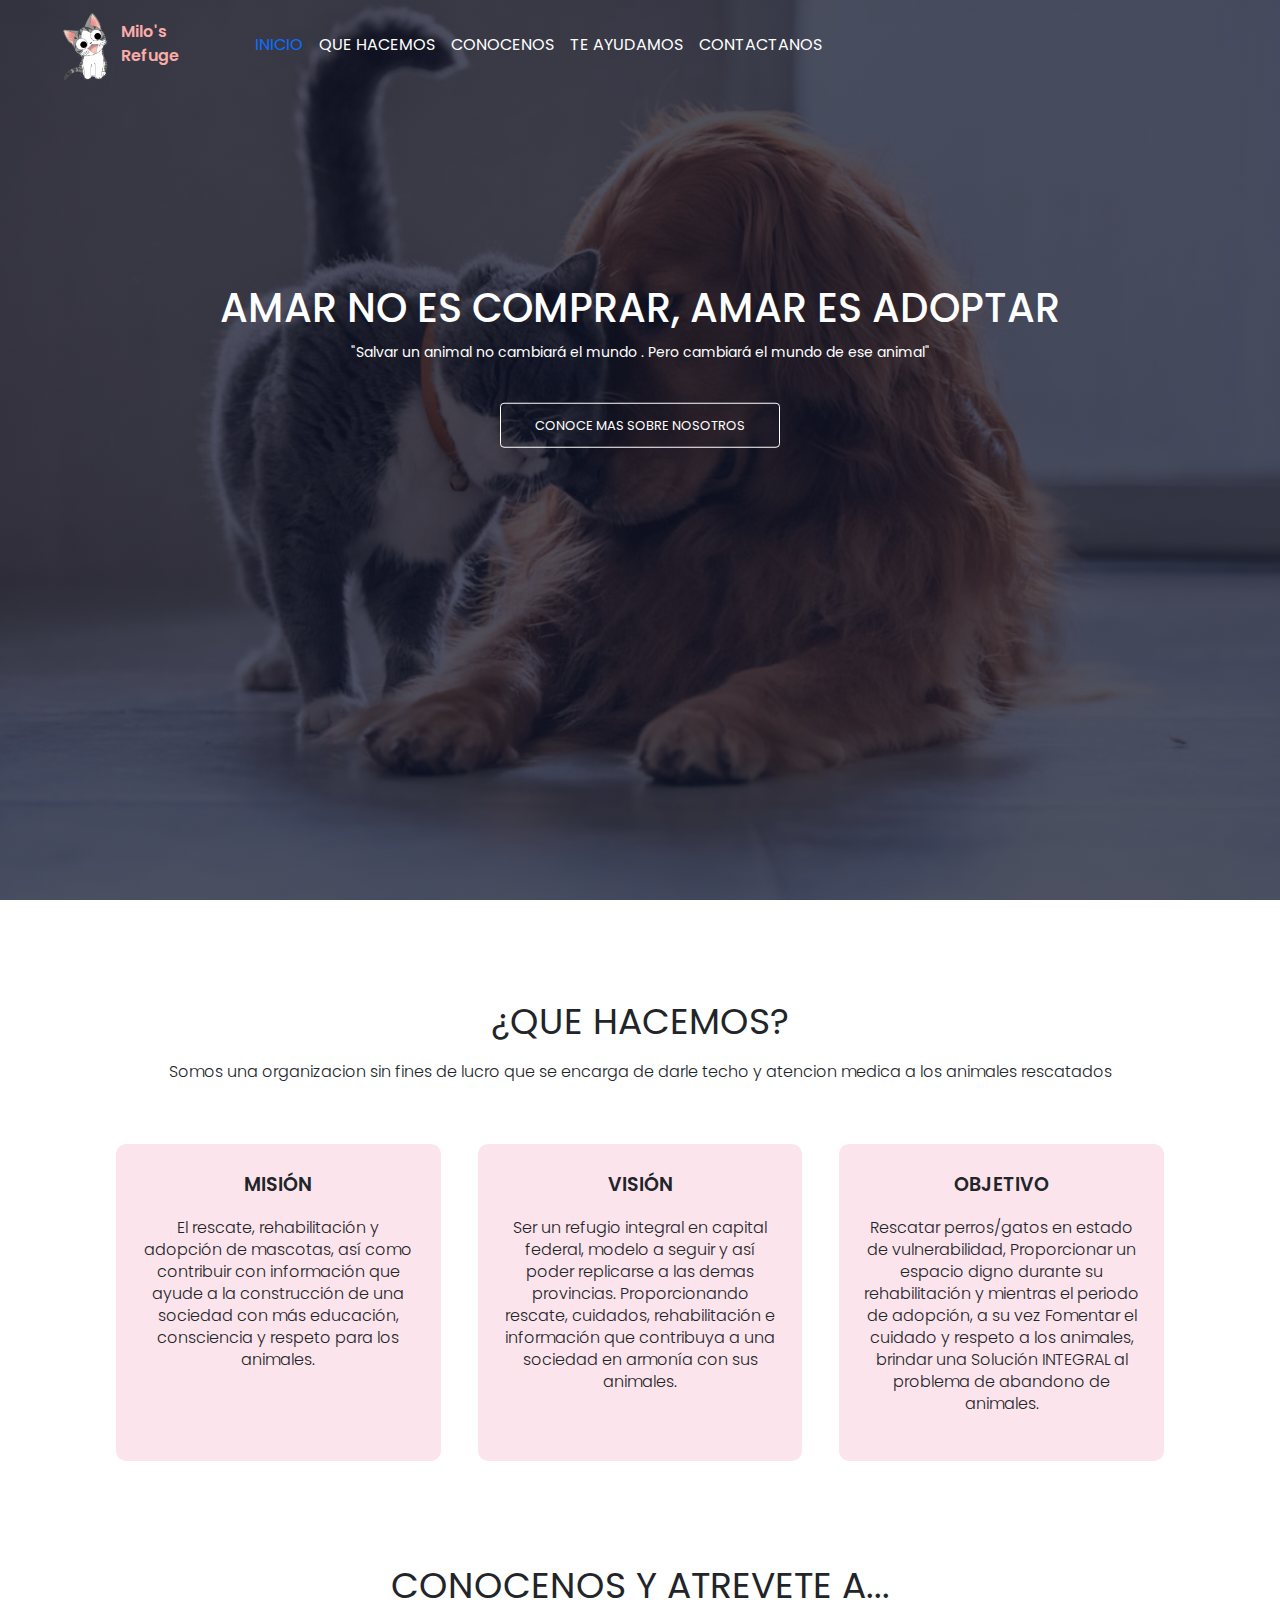
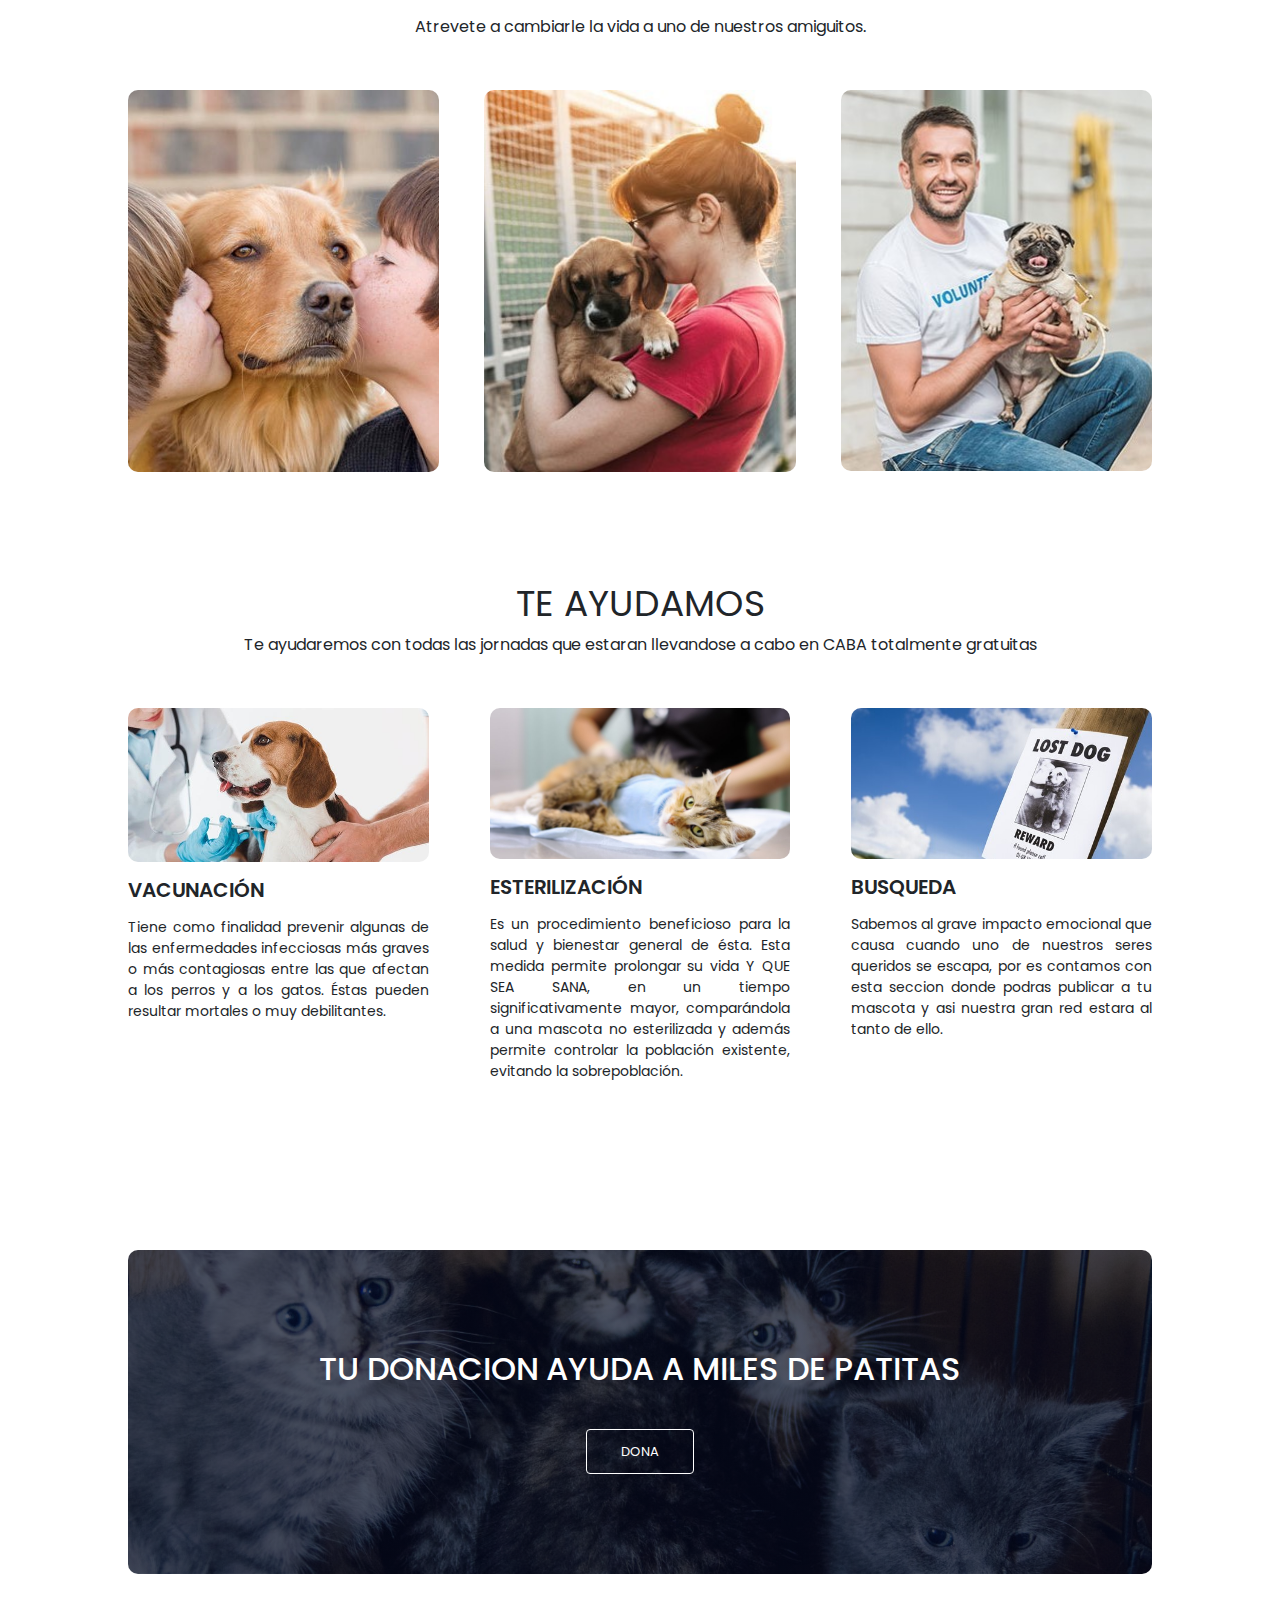
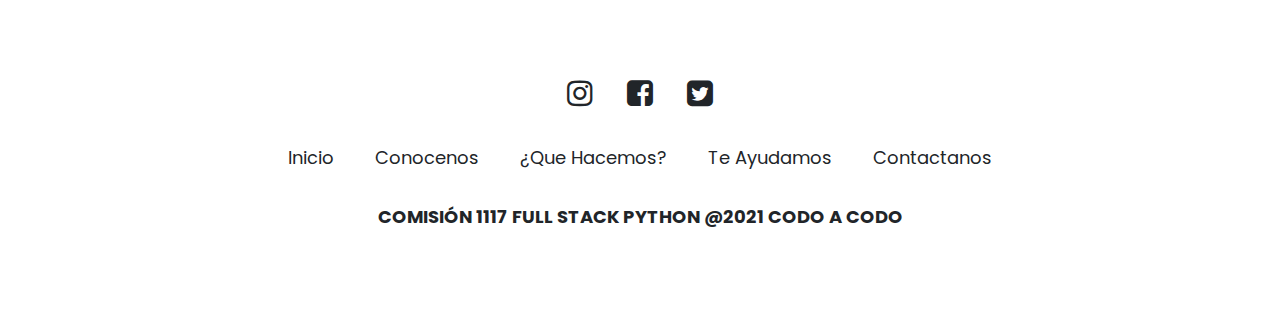
<file: index.html>
<!DOCTYPE html>
<html lang="en">
<head>
    <meta charset="UTF-8">
    <meta http-equiv="X-UA-Compatible" content="IE=edge">
    <meta name="viewport" content="width=device-width, initial-scale=1.0">
    <link rel="preconnect" href="https://fonts.googleapis.com">
    <link rel="preconnect" href="https://fonts.gstatic.com" crossorigin>
    <link href="https://fonts.googleapis.com/css2?family=Poppins:wght@400;700&display=swap" rel="stylesheet">
    <link rel="stylesheet" href="https://cdnjs.cloudflare.com/ajax/libs/font-awesome/4.7.0/css/font-awesome.min.css">
    <link rel="stylesheet" href="CSS/bootstrap.min.css">
    <link rel="stylesheet" href="CSS/style.css">
    <title>milo's refuge</title>
</head>
<body>
    <section class="header" >
        <nav class="navbar navbar-expand-lg navbar-light bg-">
            <a href="#"><img src="assets/gatito.png" alt="logo"></a>
            <p class="milo">Milo's Refuge</p>
        <div class="container-fluid">
          <button class="navbar-toggler" type="button" data-bs-toggle="collapse" data-bs-target="#navbarTogglerDemo01" aria-controls="navbarTogglerDemo01" aria-expanded="false" aria-label="Toggle navigation">
            <span class="navbar-toggler-icon"></span>
          </button>
          <div class="collapse navbar-collapse" id="navbarTogglerDemo01">
            <ul class="navbar-nav me-auto mb-7 mb-lg-0 ">
              <li class="nav-item2">
                <a class="nav-link text-primary" aria-current="page" href="#">inicio</a>
              </li>
              <li class="nav-item2">
                <a class="nav-link text-white" href="queHacemos.html">que hacemos</a>
              </li>
              <li class="nav-item2">
                <a class="nav-link text-white" href="conocenos.html">conocenos</a>
              </li>
              <li class="nav-item2">
                <a class="nav-link text-white" href="teAyudamos.html">te ayudamos</a>
              </li>
              <li class="nav-item2">
                <a class="nav-link text-white" href="contactanos.html">contactanos</a>
              </li>
            </ul>
          </div>
        </div>
        <div class="text-box">
            <h1>amar no es comprar, amar es adoptar</h1>
                <p>"Salvar un animal no cambiará el mundo . Pero cambiará el mundo de ese animal"</p>
                <a href="" class="btn">conoce mas sobre nosotros</a>
        </div>
      </nav>
        
    </section>

<!---------------- SECCION 1 ---------------->

    <section class="box-section">
        <h1>¿que hacemos?</h1>
            <p>Somos una organizacion sin fines de lucro que se encarga de darle 
                techo y atencion medica a los animales rescatados</p>
    
            <div class="row">
                <div class="box-col">
                    <h3>misión</h3>
                    <div class="mision"> 
                    <p>El rescate, rehabilitación y adopción de mascotas, así 
                        como contribuir con información que ayude a la construcción 
                        de una sociedad con más educación, consciencia y respeto para 
                        los animales.</p>
                    </div>
                </div>
                <div class="box-col">
                    <h3>visión</h3>
                    <div class="vision">                    
                        <p>Ser un refugio integral en capital federal, modelo a seguir y  así poder 
                        replicarse a las demas provincias. Proporcionando rescate, cuidados, 
                        rehabilitación e información que contribuya a una sociedad en armonía 
                        con sus animales.</p>
                    </div>

                </div>
                <div class="box-col">
                    <h3>objetivo</h3>
                    <div class="objetivos">
                    <p>Rescatar perros/gatos en estado de vulnerabilidad,
                    Proporcionar un espacio digno durante su rehabilitación  
                    y mientras el periodo de adopción, a su vez Fomentar el 
                    cuidado y respeto a los animales, brindar una Solución INTEGRAL 
                    al problema de abandono de animales.</p>
                    </div>
                </div>
            </div>
        </section>

<!------------------ SECCION 2 ----------------->

    <section class="box-sectionDos">
        <h1>conocenos y atrevete a...</h1>
            <p>Atrevete a cambiarle la vida a uno de nuestros amiguitos.</p>

            <div class="row">
                <div class="box-colDos">
                    <img src="assets/apadrina.jpg" alt="apadrina">
                        <div class="capa">
                                <h3>apadrinar</h3>
                        </div>
                </div>
                <div class="box-colDos">
                    <img src="assets/adopta.jpg" alt="adopta">
                        <div class="capa">
                                <h3>adoptar</h3>
                        </div>
                </div>
                <div class="box-colDos">
                <img src="assets/voluntario.jpg" alt="voluntario">
                    <div class="capa">
                            <h3>ser voluntario</h3>
                    </div>
                </div>
            </div>
    </section>

<!----------------------- SECCION 3 ------------------------->

    <section class="ayuda">
        <h1> te ayudamos </h1> 
        <p>Te ayudaremos con todas las jornadas que estaran llevandose a cabo en CABA totalmente gratuitas</p>

        <div class="row">
            <div class="ayuda-col">
                <img src="assets/vacunacion.jpg" alt="vacunacion">
                <h4>vacunación</h4>
                <p>Tiene como finalidad prevenir algunas de las enfermedades 
                    infecciosas más graves o más contagiosas entre las que afectan 
                    a los perros y a los gatos. Éstas pueden resultar mortales o muy 
                    debilitantes.</p>
            </div>
            <div class="ayuda-col">
                <img src="assets/castracion.jpg" alt="castracion">
                <h4>esterilización</h4>
                <p>Es un procedimiento beneficioso para la salud y bienestar general 
                    de ésta. Esta medida permite prolongar su vida Y QUE SEA SANA, 
                    en un tiempo significativamente mayor, comparándola a una mascota 
                    no esterilizada y además permite controlar la población existente, 
                    evitando la sobrepoblación.</p>
            </div>
            <div class="ayuda-col">
                <img src="assets/se busca.jpg" alt="extraviado">
                <h4>busqueda</h4>
                <p>Sabemos al grave impacto emocional que causa cuando uno de nuestros 
                    seres queridos se escapa, por es contamos con esta seccion donde 
                    podras publicar a tu mascota y asi nuestra gran red estara al tanto 
                    de ello.</p>
            </div>
        </div>
    </section>

    <!------------------ SECCION 4 ----------------->

    <section class="donacion">
        <h2> tu donacion ayuda a miles de patitas </h2>
        <a href="" class="btn">dona</a>
    </section>

    <!------------------ FOOTER ----------------->

    <section class="footer">
            <div class='social'>
                <i class="fa fa-instagram"></i>
                <i class="fa fa-facebook-square"></i>
                <i class="fa fa-twitter-square"></i>
            </div>
            <div class='list'>
                <p>inicio</p>
                <p>conocenos</p>
                <p>¿que hacemos?</p>
                <p>te ayudamos</p>
                <p>contactanos</p>
            </div>
            <p class='copy-right'>
                comisión 1117 full stack python @2021 codo a codo
            </p>
        </section>
   <script src="JS/bootstrap.min.js"></script>
</body>
</html>
</file>
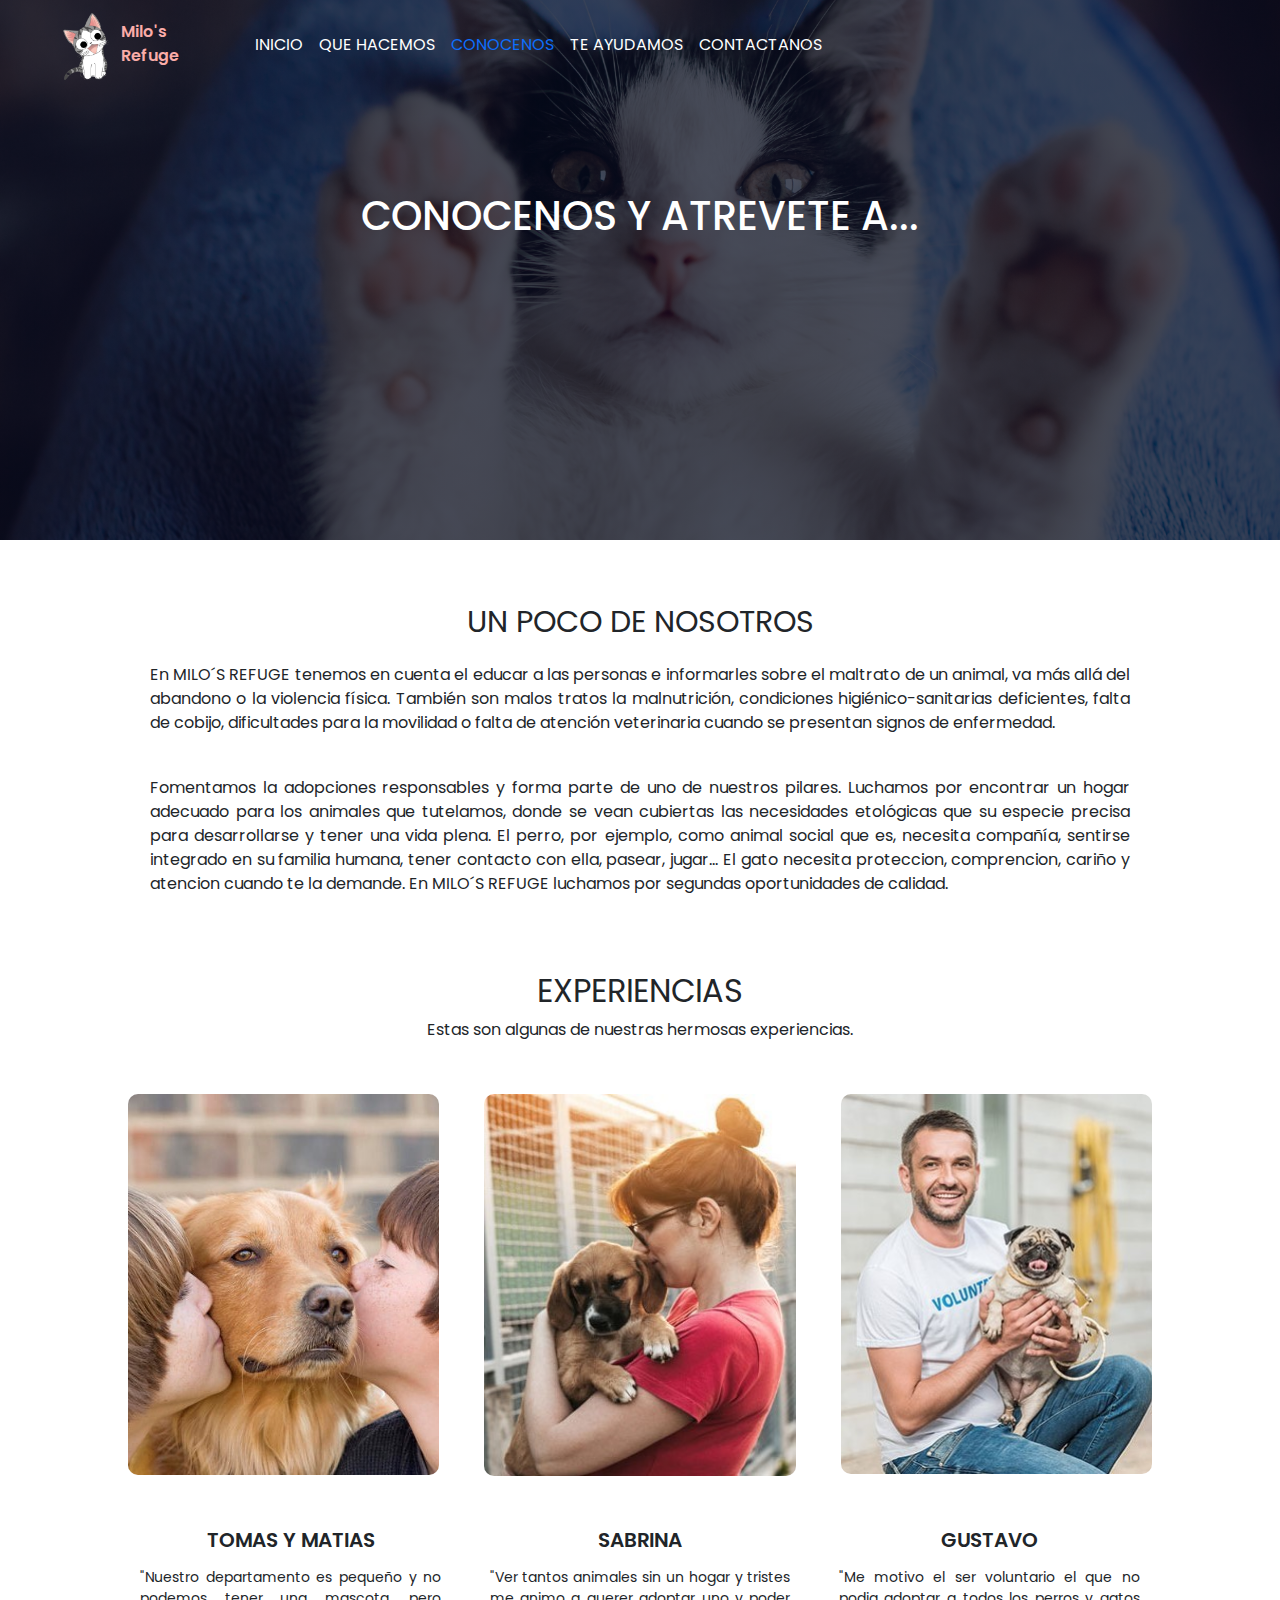
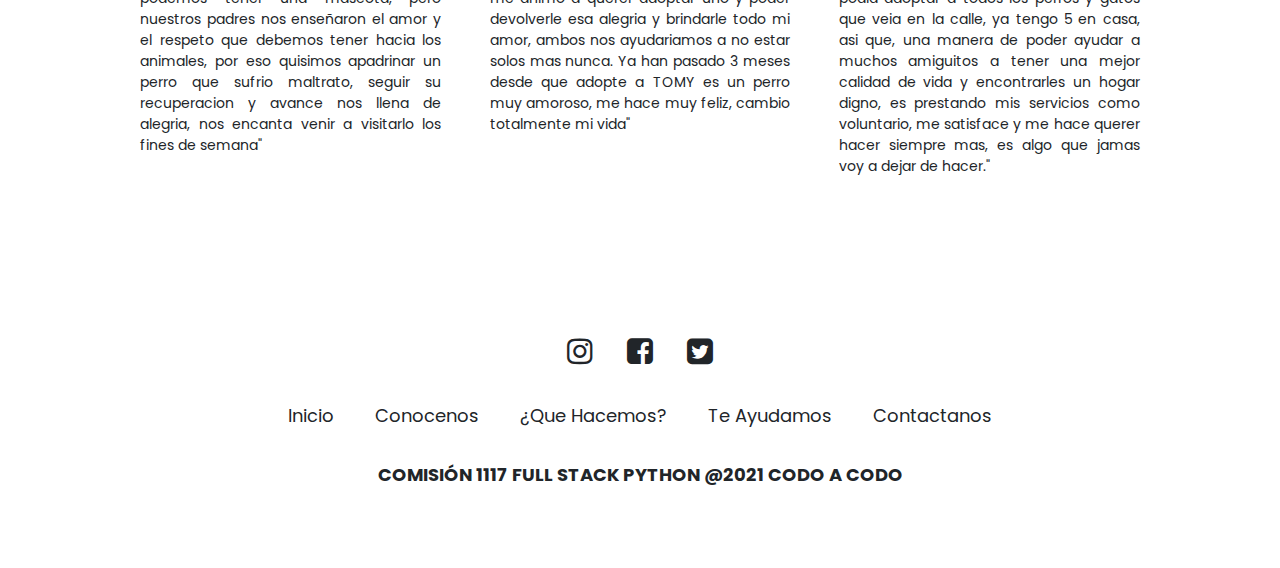
<file: conocenos.html>
<!DOCTYPE html>
<html lang="en">
<head>
    <meta charset="UTF-8">
    <meta http-equiv="X-UA-Compatible" content="IE=edge">
    <meta name="viewport" content="width=device-width, initial-scale=1.0">
    <link rel="preconnect" href="https://fonts.googleapis.com">
    <link rel="preconnect" href="https://fonts.gstatic.com" crossorigin>
    <link href="https://fonts.googleapis.com/css2?family=Poppins:wght@400;700&display=swap" rel="stylesheet">
    <link rel="stylesheet" href="https://cdnjs.cloudflare.com/ajax/libs/font-awesome/4.7.0/css/font-awesome.min.css">
    <link rel="stylesheet" href="CSS/bootstrap.min.css">
    <link rel="stylesheet" href="CSS/style.css">
    <title>milo's refuge</title>
</head>
<body>

  <section class="sub-header-section" >
    <nav class="navbar navbar-expand-lg navbar-light bg-">
        <a href="index.html"><img src="assets/gatito.png" alt="logo"></a>
        <p class="milo">Milo's Refuge</p>
    <div class="container-fluid">
      <button class="navbar-toggler" type="button" data-bs-toggle="collapse" data-bs-target="#navbarTogglerDemo01" aria-controls="navbarTogglerDemo01" aria-expanded="false" aria-label="Toggle navigation">
        <span class="navbar-toggler-icon"></span>
      </button>
      <div class="collapse navbar-collapse" id="navbarTogglerDemo01">
        <ul class="navbar-nav me-auto mb-7 mb-lg-0 ">
          <li class="nav-item2">
            <a class="nav-link text-white" aria-current="page" href="index.html">inicio</a>
          </li>
          <li class="nav-item2">
            <a class="nav-link text-white" href="queHacemos.html">que hacemos</a>
          </li>
          <li class="nav-item2">
            <a class="nav-link text-primary" href="#">conocenos</a>
          </li>
          <li class="nav-item2">
            <a class="nav-link text-white" href="teAyudamos.html">te ayudamos</a>
          </li>
          <li class="nav-item2">
            <a class="nav-link text-white" href="contactanos.html">contactanos</a>
          </li>
        </ul>
      </div>
    </div>
  </nav>
<h1>conocenos y atrevete a...</h1>
    </section>

    <!-------------- CONTENIDO ----------------->

    <section class="boxContent">
      <div class="boxContentDos">
      <h2>un poco de nosotros</h2>
      <p>En MILO´S REFUGE tenemos en cuenta el educar a las personas e informarles sobre 
        el maltrato de un animal, va más allá del abandono o la violencia física. 
        También son malos tratos la malnutrición, condiciones higiénico-sanitarias 
        deficientes, falta de cobijo, dificultades para la movilidad o falta de atención 
        veterinaria cuando se presentan signos de enfermedad.</p> 

      <p>Fomentamos la adopciones responsables y forma parte de uno de nuestros pilares.
          Luchamos por encontrar un hogar adecuado para los animales que 
          tutelamos, donde se vean cubiertas las necesidades etológicas que 
          su especie precisa para desarrollarse y tener una vida plena. El perro, 
          por ejemplo, como animal social que es, necesita compañía, sentirse 
          integrado en su familia humana, tener contacto con ella, pasear, jugar…
          El gato necesita proteccion, comprencion, cariño y atencion cuando te la demande.
          En MILO´S REFUGE luchamos por segundas oportunidades de calidad.</p>
        </div>
    </section>

    <section class="box-sectionDos ">
      <h2>experiencias</h2>
          <p>Estas son algunas de nuestras hermosas experiencias.</p>

          <div class="row">
              <div class="box-colDos">
                  <img src="assets/apadrina.jpg" alt="apadrina">
              </div>
              <div class="box-colDos">
                  <img src="assets/adopta.jpg" alt="adopta">
              </div>
              <div class="box-colDos">
              <img src="assets/voluntario.jpg" alt="voluntario">

              </div>
          </div>
  </section>

  <section class="ayuda content">
    <div class="row">
        <div class="ayuda-col content">
            
            <h4>tomas y matias</h4>
            <p>"Nuestro departamento es pequeño y no podemos tener una mascota, 
              pero nuestros padres nos enseñaron el amor y el respeto que debemos
            tener hacia los animales, por eso quisimos apadrinar un perro que sufrio maltrato,
          seguir su recuperacion y avance nos llena de alegria, nos encanta venir a visitarlo 
          los fines de semana"</p>
        </div>
        <div class="ayuda-col content">           
            <h4>sabrina</h4>
            <p>"Ver tantos animales sin un hogar y tristes me animo a querer adoptar uno
              y poder devolverle esa alegria y brindarle todo mi amor, ambos nos ayudariamos
              a no estar solos mas nunca. Ya han pasado 3 meses desde que adopte a TOMY 
              es un perro muy amoroso, me hace muy feliz, cambio totalmente mi vida"</p>
        </div>
        <div class="ayuda-col content">           
            <h4>gustavo</h4>
            <p>"Me motivo el ser voluntario el que no podia adoptar a todos los perros y gatos que
              veia en la calle, ya tengo 5 en casa, asi que, una manera de poder ayudar a muchos amiguitos
              a tener una mejor calidad de vida y encontrarles un hogar digno, es prestando mis servicios 
              como voluntario, me satisface y me hace querer hacer siempre mas, es algo que jamas voy a 
              dejar de hacer." </p>
        </div>
    </div>
</section>

    <!------------------ FOOTER ----------------->

    <section class="footer">
            <div class='social'>
                <i class="fa fa-instagram"></i>
                <i class="fa fa-facebook-square"></i>
                <i class="fa fa-twitter-square"></i>
            </div>
            <div class='list'>
                <p>inicio</p>
                <p>conocenos</p>
                <p>¿que hacemos?</p>
                <p>te ayudamos</p>
                <p>contactanos</p>
            </div>
            <p class='copy-right'>
                comisión 1117 full stack python @2021 codo a codo
            </p>
        </section>
    <script src="JS/bootstrap.min.js"></script>
</body>
</html>
</file>
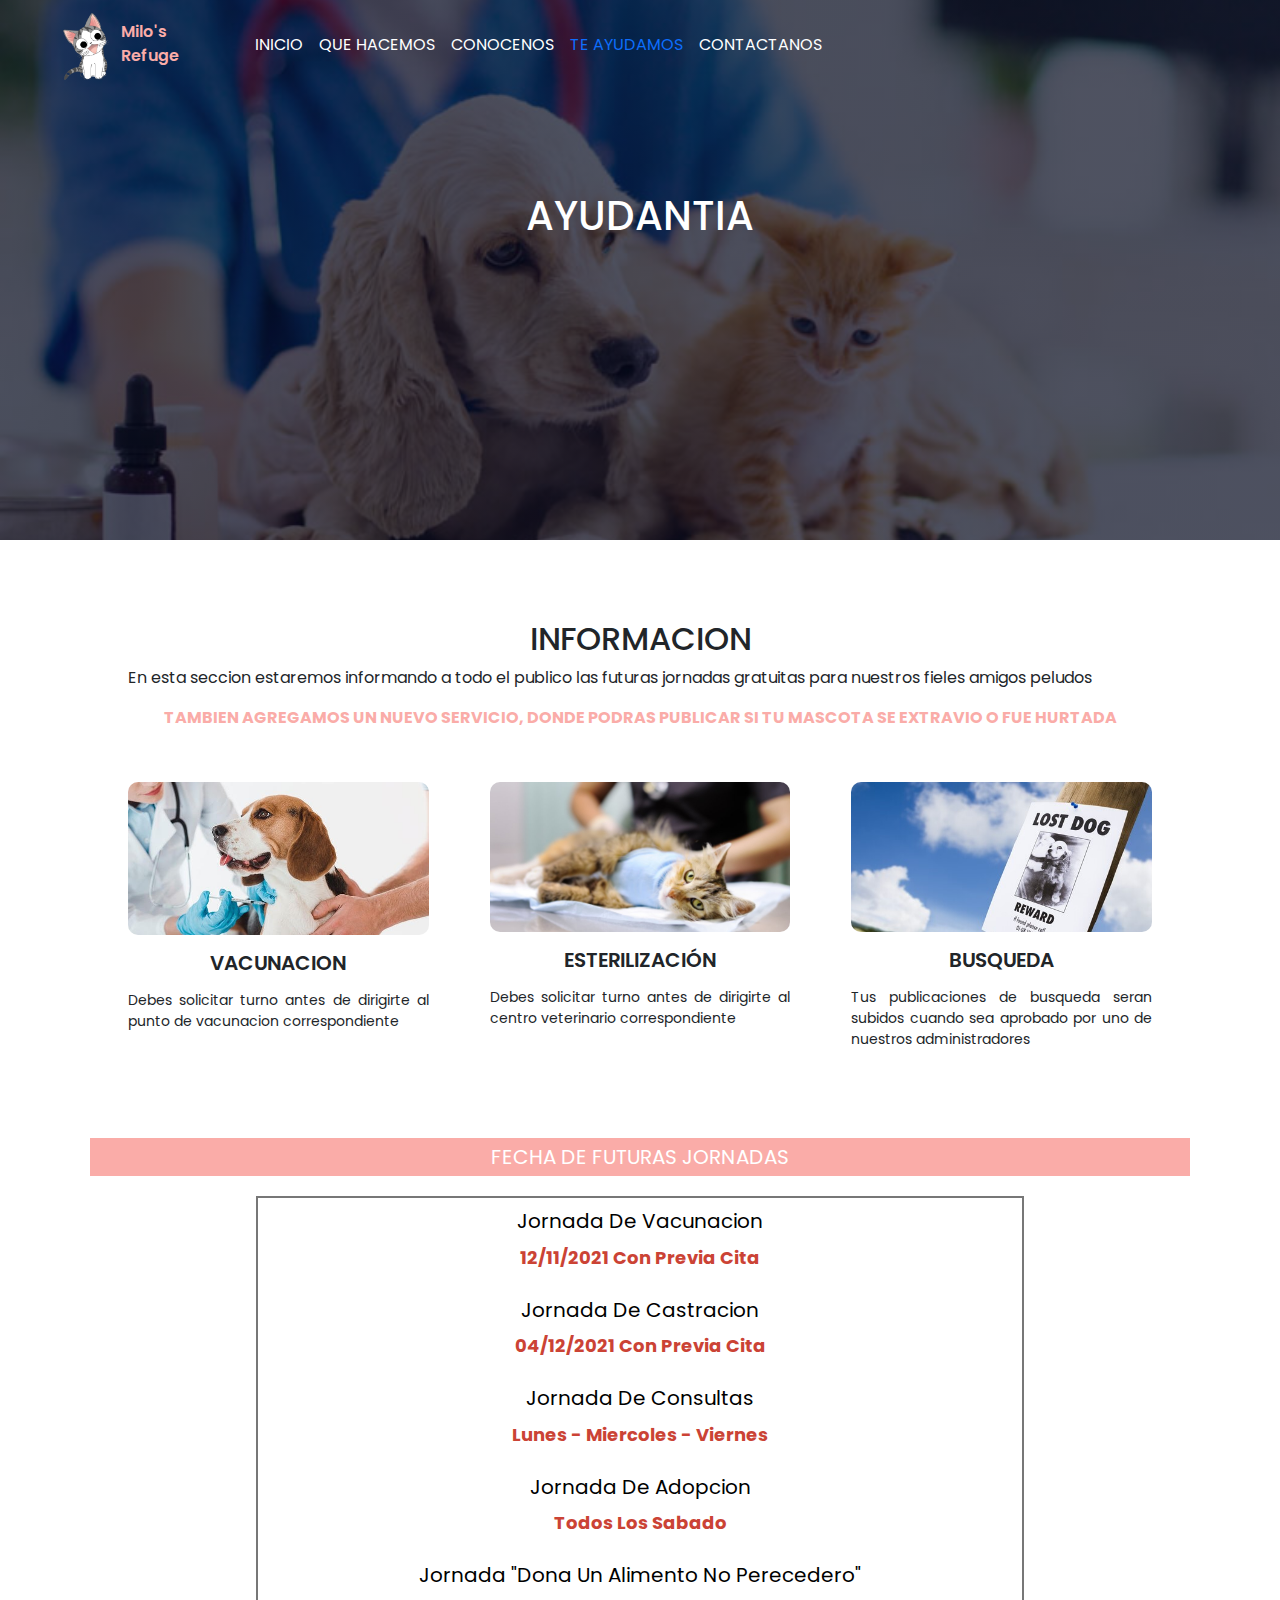
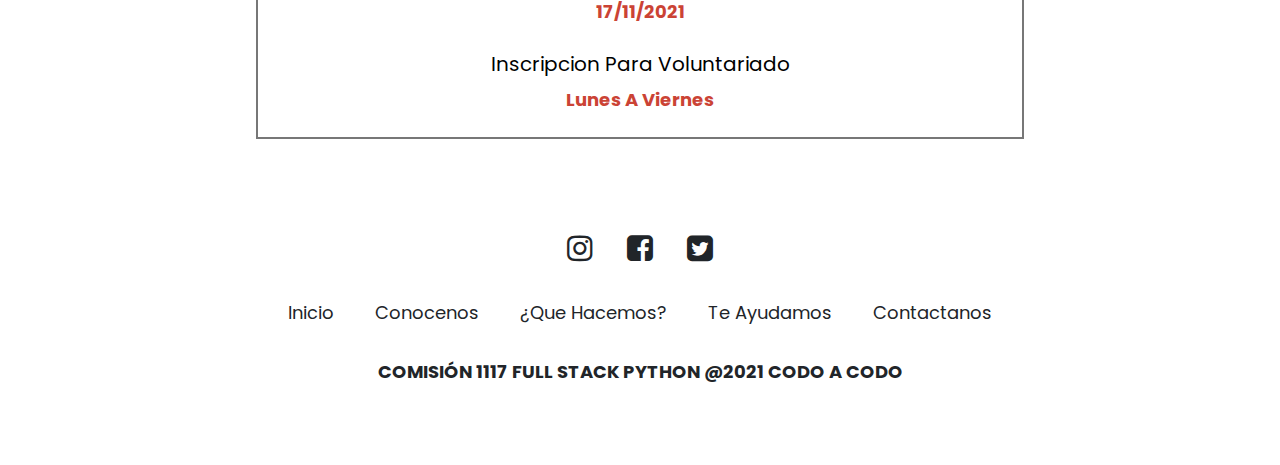
<file: teAyudamos.html>
<!DOCTYPE html>
<html lang="en">
<head>
    <meta charset="UTF-8">
    <meta http-equiv="X-UA-Compatible" content="IE=edge">
    <meta name="viewport" content="width=device-width, initial-scale=1.0">
    <link rel="preconnect" href="https://fonts.googleapis.com">
    <link rel="preconnect" href="https://fonts.gstatic.com" crossorigin>
    <link href="https://fonts.googleapis.com/css2?family=Poppins:wght@400;700&display=swap" rel="stylesheet">
    <link rel="stylesheet" href="https://cdnjs.cloudflare.com/ajax/libs/font-awesome/4.7.0/css/font-awesome.min.css">
    <link rel="stylesheet" href="CSS/bootstrap.min.css">
    <link rel="stylesheet" href="CSS/style.css">
    <title>milo's refuge</title>
</head>
<body>

  <section class="header-ayuda" >
    <nav class="navbar navbar-expand-lg navbar-light bg-">
        <a href="index.html"><img src="assets/gatito.png" alt="logo"></a>
        <p class="milo">Milo's Refuge</p>
    <div class="container-fluid">
      <button class="navbar-toggler" type="button" data-bs-toggle="collapse" data-bs-target="#navbarTogglerDemo01" aria-controls="navbarTogglerDemo01" aria-expanded="false" aria-label="Toggle navigation">
        <span class="navbar-toggler-icon"></span>
      </button>
      <div class="collapse navbar-collapse" id="navbarTogglerDemo01">
        <ul class="navbar-nav me-auto mb-7 mb-lg-0 ">
          <li class="nav-item2">
            <a class="nav-link text-white" aria-current="page" href="index.html">inicio</a>
          </li>
          <li class="nav-item2">
            <a class="nav-link text-white" href="queHacemos.html">que hacemos</a>
          </li>
          <li class="nav-item2">
            <a class="nav-link text-white" href="conocenos.html">conocenos</a>
          </li>
          <li class="nav-item2">
            <a class="nav-link text-primary" href="#">te ayudamos</a>
          </li>
          <li class="nav-item2">
            <a class="nav-link text-white" href="contactanos.html">contactanos</a>
          </li>
        </ul>
      </div>
    </div>
  </nav>
<h1>ayudantia</h1>
    </section>

<!------------------- CONTENIDO ----------------------->

<section class="ayuda ayudantia">
  <h2>informacion</h2> 
  <p>En esta seccion estaremos informando a todo el publico las futuras jornadas gratuitas para nuestros fieles amigos peludos</p>
  <p class="importante">tambien agregamos un nuevo servicio, donde podras publicar si tu mascota se extravio o fue hurtada</p>

  <div class="row">
      <div class="ayuda-col center">
          <img src="assets/vacunacion.jpg" alt="vacunacion">
          <h4>vacunacion</h4>
          <p>Debes solicitar turno antes de dirigirte al punto de vacunacion correspondiente</p>
      </div>
      <div class="ayuda-col center">
          <img src="assets/castracion.jpg" alt="castracion">
          <h4>esterilización</h4>
          <p>Debes solicitar turno antes de dirigirte al centro veterinario correspondiente</p>
      </div>
      <div class="ayuda-col center">
          <img src="assets/se busca.jpg" alt="extraviado">
          <h4>busqueda</h4>
          <p>Tus publicaciones de busqueda seran subidos cuando sea aprobado por uno de nuestros administradores</p>
      </div>
  </div>
</section>

<section >
  <div class="blog">
  <h3>fecha de futuras jornadas</h3>
  <div class="formulario" >
    <div>
    <span>jornada de vacunacion</span>
    <p>12/11/2021 Con previa cita</p>
  </div>
  <div>
    <span>jornada de castracion</span>
    <p>04/12/2021 Con previa cita</p>
  </div>
  <div>
    <span>jornada de consultas</span>
    <p>Lunes - Miercoles - Viernes</p>
  </div>
  <div>
    <span>jornada de adopcion</span>
    <p>Todos los Sabado</p>
  </div>
  <div>
    <span>jornada "dona un alimento no perecedero"</span>
    <p>17/11/2021</p>
  </div>
  <div>
    <span>inscripcion para voluntariado</span>
    <p>Lunes a Viernes</p>
  </div>
</div>
</div>
</section>

    <!------------------ FOOTER ----------------->

    <section class="footer">
            <div class='social'>
                <i class="fa fa-instagram"></i>
                <i class="fa fa-facebook-square"></i>
                <i class="fa fa-twitter-square"></i>
            </div>
            <div class='list'>
                <p>inicio</p>
                <p>conocenos</p>
                <p>¿que hacemos?</p>
                <p>te ayudamos</p>
                <p>contactanos</p>
            </div>
            <p class='copy-right'>
                comisión 1117 full stack python @2021 codo a codo
            </p>
        </section>
    <script src="JS/bootstrap.min.js"></script>
</body>
</html>
</file>
<file: CSS/style.css>
* {
    padding: 0;
    margin: 0;
    font-family: 'Poppins', sans-serif;
}

/*---------------------HEADER--------------------*/

.header {
    min-height: 100vh;
    width: 100%;
    background-image: linear-gradient(rgba(4, 9, 30, 0.7), rgba(4, 9, 30, 0.7)), url(../assets/bannerPrincipal.jpg);
    background-position: center;
    background-size: cover;
    position: relative;
}

nav img {
    padding-top: 1%;
    width: 70px;
}

nav {
    padding: 2% 4%;
}

.nav-item2 a {
    text-transform: uppercase;
    font-weight: 400;
}

.nav-item2 a::after {
    content: '';
    width: 0%;
    height: 2px;
    background: #faaca8;
    display: block;
    margin: auto;
    transition: 0.5s;
}

.nav-item2 a:hover::after {
    width: 80%;
}

.milo {
    color: #faaca8;
    font-weight: 600;
    font-size: 16px;
    margin-top: 1%;
    margin-right: 2%;
}

.text-box {
    margin-top: 25%;
    width: 90%;
    color: #fff;
    position: absolute;
    top: 50%;
    left: 50%;
    transform: translate(-50%, -50%);
    text-align: center;
}

.text-box h1 {
    font-size: 40px;
    text-transform: uppercase;
}

.text-box p {
    margin: 10px 0 40px;
    font-size: 14px;
    color: #fff;
}

.btn {
    display: inline-block;
    text-decoration: none;
    color: #fff;
    border: 1px solid #fff;
    padding: 12px 34px;
    font-size: 13px;
    background: transparent;
    position: relative;
    cursor: pointer;
    text-transform: uppercase;
}

.btn:hover {
    border: 1px solid #faaca8;
    background: #faaca8;
    transition: .5s;
}


/*-----------MEDIA QUERY HEADER-------------*/

@media screen and (max-width: 990px) {

    .milo {
        font-size: 12px;
        margin-top: 5%;
        margin-bottom: -4%;
        margin-right: 5%;
    }

    nav img {
        width: 50px;
        position: absolute;
        margin-left: 70%;
    }
}

@media screen and (max-width: 700px) {

    .text-box {
        margin-top: 50%;
    }

    .text-box h1 {
        font-weight: 600;
        font-size: 18px;
    }

    .nav-item2 a {
        text-align: center;
        font-size: 18px;
        text-transform: uppercase;
    }

    .milo {
        font-size: 12px;
        margin-top: 5%;
        margin-bottom: -4%;
        margin-right: 5%;
    }

    nav img {
        width: 50px;
        position: absolute;
        margin-left: 66%;
    }
}

@media screen and (max-width: 568px) {

    nav img {
        margin-left: 63%;
    }

}

@media screen and (max-width: 414px) {

    .text-box {
        margin-top: 65%;
    }

    .text-box h1 {
        font-size: 20px;
    }

    .text-box p {
        font-size: 12px;
    }

    nav img {
        margin-top: 4%;
        margin-left: 70%;
    }
}


@media screen and (max-width: 360px) {

    .text-box {
        margin-top: 80%;
    }

    .text-box h1 {
        font-size: 20px;
    }

    .text-box p {
        font-size: 12px;
    }

    nav img {
        margin-top: 4%;
    }
}

/*--------------- FIN --------------*/

/*-------------- SECCION 1 ----------------*/

.box-section {
    width: 80%;
    margin: auto;
    text-align: center;
    padding-top: 100px;
}

.box-section h1 {
    text-transform: uppercase;
    font-size: 36px;
    font-weight: 400;
}

.box-section p {
    font-size: 16px;
    font-weight: 300;
    line-height: 22px;
    padding: 10px;

}

.row {
    margin-top: 5%;
    display: flex;
    justify-content: space-between;
}

.box-col {
    flex-basis: 31%;
    background: #FCE4EC;
    border-radius: 10px;
    margin-bottom: 5%;
    padding: 20px 12px;
    box-sizing: border-box;
    transition: 0.5s;
}

.box-col h3 {
    font-size: 19px;
    text-transform: uppercase;
    text-align: center;
    font-weight: 600;
    margin: 10px 0;
}

.box-col:hover {
    box-shadow: 0 0 20px 0 rgba(0, 0, 0, 0.2)
}

/*------------ MEDIA QUERY SECCION 1 -----------*/

@media screen and (max-width: 700px) {
    .row {
        flex-direction: column;
    }
}

/*--------------- FIN --------------*/

/*----------------- SECCION 2 --------------*/

.box-sectionDos {
    width: 80%;
    margin: auto;
    text-align: center;
    padding-top: 50px;
}

.box-sectionDos h1 {
    text-transform: uppercase;
    font-size: 36px;
    font-weight: 400;
}

.box-sectionDos p {
    font-size: 16px;
}

.box-colDos {
    flex-basis: 32%;
    border-radius: 10px;
    margin-bottom: 30px;
    position: relative;
    overflow: hidden;
}

.box-colDos img {
    width: 100%;
    border-radius: 10px;
    display: block;
}

.capa {
    background: transparent;
    height: 100%;
    width: 100%;
    position: absolute;
    top: 0;
    left: 0;
    transition: 0.5s;
}

.capa:hover {
    background: linear-gradient(to bottom, #ddd6f3, #faaca8);
}

.capa h3 {
    width: 100%;
    font-weight: 400;
    color: #fff;
    font-size: 30px;
    bottom: 0;
    left: 50%;
    transform: translateX(-50%);
    position: absolute;
    text-transform: capitalize;
    opacity: 0;
    transition: 1s;
}

.capa:hover h3 {
    bottom: 49%;
    opacity: 1;
}

/*------------------ FIN -------------------*/

/*------------------- SECCION 3 -------------------*/

.ayuda {
    width: 80%;
    margin: auto;
    text-align: center;
    padding-top: 80px;
}

.ayuda h1 {
    text-transform: uppercase;
    font-size: 36px;
    font-weight: 400;
}

.ayuda p {
    font-size: 16px;
}

.ayuda-col {
    flex-basis: 31%;
    border-radius: 10px;
    margin-bottom: 5%;
    text-align: left;
}

.ayuda-col img {
    width: 100%;
    border-radius: 10px;
}

.ayuda-col p {
    font-size: 14px;
    padding: 0;
    text-align: justify;
}

.ayuda-col h4 {
    font-weight: 600;
    margin-bottom: 15px;
    margin-top: 16px;
    text-align: left;
    font-size: 20px;
    text-transform: uppercase;
}

/*--------------------- FIN -------------------*/

/*---------------------- SECCION 4 ---------------------*/

.donacion {
    margin: 100px auto;
    width: 80%;
    background-image: linear-gradient(rgba(4, 9, 30, 0.7), rgba(4, 9, 30, 0.7)), url(../assets/donacion.jpg);
    background-position: center;
    background-size: cover;
    text-align: center;
    border-radius: 10px;
    padding: 100px 0;
}

.donacion h2 {
    color: #fff;
    text-transform: uppercase;
    margin-bottom: 40px;
    padding: 0;
}

/*---------- MEDIA QUERY SECCION 4 -----------*/

@media screen and (max-width: 700px) {
    .donacion h2 {
        font-size: 20px;
    }
}

/*------------------- FIN ---------------------*/

/*-------------------- QUE HACEMOS SECCION ----------------------*/

.sub-header {
    min-height: 60vh;
    width: 100%;
    background-image: linear-gradient(rgba(4, 9, 30, 0.7), rgba(4, 9, 30, 0.7)), url(../assets/bannerPuppies.jpg);
    background-position: center;
    background-size: cover;
    color: #fff;
}

.sub-header h1 {
    text-align: center;
    margin-top: 100px;
    text-transform: uppercase;
}

.content {
    width: 80%;
    margin: auto;
    padding-top: 30px;
    padding-bottom: 10%;
}

.content-col {
    flex-basis: 48%;
    padding: 30px 2px;
}

.content-col img {
    margin-top: 25%;
    border-radius: 10px;
    height: 60%;
    width: 100%;
}

.content-col h2 {
    text-align: center;
    padding-top: 0;
    text-transform: uppercase;
    font-weight: 400;
}

.content-col p {
    padding: 15px 0 25px;
    text-align: justify;
}

.chance-btn {
    margin-left: 25%;
    border: 1px solid #faaca8;
    background: transparent;
    color: #faaca8;

}

.chance-btn:hover {
    color: #fff;
    transition: .5s;
}

/*--------------------- FIN ----------------------*/

/*---------------- CONOCENOS SECCION --------------------*/

.sub-header-section {
    min-height: 60vh;
    width: 100%;
    background-image: linear-gradient(rgba(4, 9, 30, 0.7), rgba(4, 9, 30, 0.7)), url(../assets/bannerCat.jpg);
    background-position: center;
    background-size: cover;
}

.box-sectionDos h2 {
    text-transform: uppercase;
    font-weight: 400;
}

.boxContent {
    margin-top: 5%;
}

.boxContentDos h2 {
    font-size: 35px;
    text-transform: uppercase;
    font-size: 30px;
    font-weight: 400;
    text-align: center;
}

.boxContentDos p {
    text-align: justify;
    font-size: 16px;
    padding: 15px 150px 10px;
}

.ayuda .content {
    margin-top: -10%;
    margin-bottom: -9%;
}

.sub-header-section h1 {
    text-align: center;
    margin-top: 100px;
    text-transform: uppercase;
    color: #fff;
}

.ayuda-col .content {
    flex-basis: 31%;
    border-radius: 10px;
    margin-bottom: 5%;
    text-align: justify;
}

.ayuda .content h4 {
    text-align: center;
}

.ayuda .content p {
    text-align: justify;
}

@media screen and (max-width: 700px) {
    .boxContentDos p {
        padding-left: 10%;
        padding-right: 10%;
    }
}


@media screen and (max-width: 414px) {
    .boxContentDos p {
        padding-left: 15%;
        padding-right: 15%;
    }
}


@media screen and (max-width: 360px) {

    .boxContentDos p {
        font-size: 12px;
        padding-left: 15%;
        padding-right: 15%;
    }

    .sub-header-section h1 {
        font-size: 23px;
    }
}

/*---------------- FIN -------------------*/

/*----------------- AYUDAMOS SECCION ----------------*/

.header-ayuda {
    min-height: 60vh;
    width: 100%;
    background-image: linear-gradient(rgba(4, 9, 30, 0.7), rgba(4, 9, 30, 0.7)), url(../assets/bannerCatDog.jpg);
    background-position: center;
    background-size: cover;
    color: #fff;
}

.header-ayuda h1 {
    text-align: center;
    margin-top: 100px;
    text-transform: uppercase;
    color: #fff;
}

.ayudantia h2 {
    text-transform: uppercase;
}

.ayudantia p {
    text-align: justify;
}

.ayudantia h4 {
    text-align: center;
}

.ayudantia .importante {
    color: #faaca8;
    font-weight: bold;
    text-transform: uppercase;
    text-align: center;
}

.blog h3 {
    background: #faaca8;
    color: #fff;
    padding: 7px 8px;
    font-size: 20px;
    text-transform: uppercase;
    font-weight: 400;
    text-align: center;
    margin: 20px 90px 20px;
}

.blog div {
    padding: 4px;
    text-transform: capitalize;
    color: #000;
    font-size: 20px;
}

.formulario {
    margin-bottom: 7%;
    text-align: center;
    border: 2px solid #777;
    margin-left: 20%;
    margin-right: 20%;
}

.formulario p {
    margin-top: 1%;
    font-weight: 700;
    color: #CB4335;
    font-size: 18px;
}

/*--------------- FIN --------------*/


/*-------------------- CONTACTANOS SECCION -----------------------*/

.header-contacto {
    min-height: 60vh;
    width: 100%;
    background-image: linear-gradient(rgba(4, 9, 30, 0.7), rgba(4, 9, 30, 0.7)), url(../assets/bannerContactos.jpeg);
    background-position: center;
    background-size: cover;
    color: #fff;
}

.header-contacto h1 {
    margin-top: 100px;
    text-align: center;
    text-transform: uppercase;
    color: #fff;
}

.ubicacion {
    width: 80%;
    margin: auto;
    padding-top: 5%;
    padding-bottom: 3%;
}

.ubicacion iframe {
    width: 100%;
}

.cantactanos {
    width: 80%;
    margin: auto;
}

.contactanos-col {
    flex-basis: 48%;
    margin-bottom: 30px;
}

.contactanos-col div {
    display: flex;
    align-items: center;
    margin-bottom: 40px;
}

.contactanos-col .fa {
    font-size: 28px;
    color: #faaca8;
    margin: 10px;
    margin-right: 20px;
}

.contactanos-col div p {
    padding: 0;
    font-size: 16px;
}

.contactanos-col div h5 {
    font-size: 18px;
    margin-bottom: 5px;
    font-weight: 600;
    text-transform: uppercase;
}

.contactanos-col h2 {
    text-transform: uppercase;
    font-weight: 400;
    background: #faaca8;
    text-align: center;
    color: #fff;
    border-bottom: 5px solid #777;
}

.form {
    padding: 25px 30px;
}

.form-box {
    padding-bottom: 10px;
    margin-bottom: 5px;
}

.form-box input {
    display: block;
    width: 100%;
    border-radius: 5px;
    padding: 7px;
    font-size: 16px;
    margin-top: 7px;
    margin-left: 10px;
}

.form-box input:focus {
    outline-color: #faaca8;
}

.form-box .error-text {
    color: #CB4335;
    visibility: hidden;
}

.form-box .form-error input {
    border-bottom: 2px solid #CB4335;
}

.form-box .form-error .error-text {
    visibility: visible;
}

.form-box .form-success input {
    border-bottom: 2px solid #560fc7;
}

/*------------------ FOOTER --------------------*/

.footer .social {
    text-align: center;
    padding-bottom: 25px;
}

.footer .social .fa {
    font-size: 30px;
    width: 40px;
    height: 40px;
    line-height: 38px;
    display: inline-block;
    text-align: center;
    margin: 0 8px;
}

.footer .social .fa:hover {
    color: #faaca8;
}

.footer .list {
    margin-top: 0;
    padding: 0;
    font-size: 18px;
    line-height: 8px;
    margin-bottom: 0;
    text-align: center;
}

.footer .list p {
    display: inline-block;
    padding: 15px 18px;
    text-transform: capitalize;
}

.footer .copy-right {
    font-weight: bold;
    padding-bottom: 5%;
    margin-top: 10px;
    text-align: center;
    font-size: 18px;
    text-transform: uppercase;
}


/*-------------- MEDIA QUERY FOOTER ---------*/

@media screen and (max-width: 700px) {

    .footer .copy-right {
        font-size: 12px;
    }

    .footer .list {
        font-size: 14px;
    }

    .footer .social .fa {
        font-size: 26px;
    }
}
</file>
